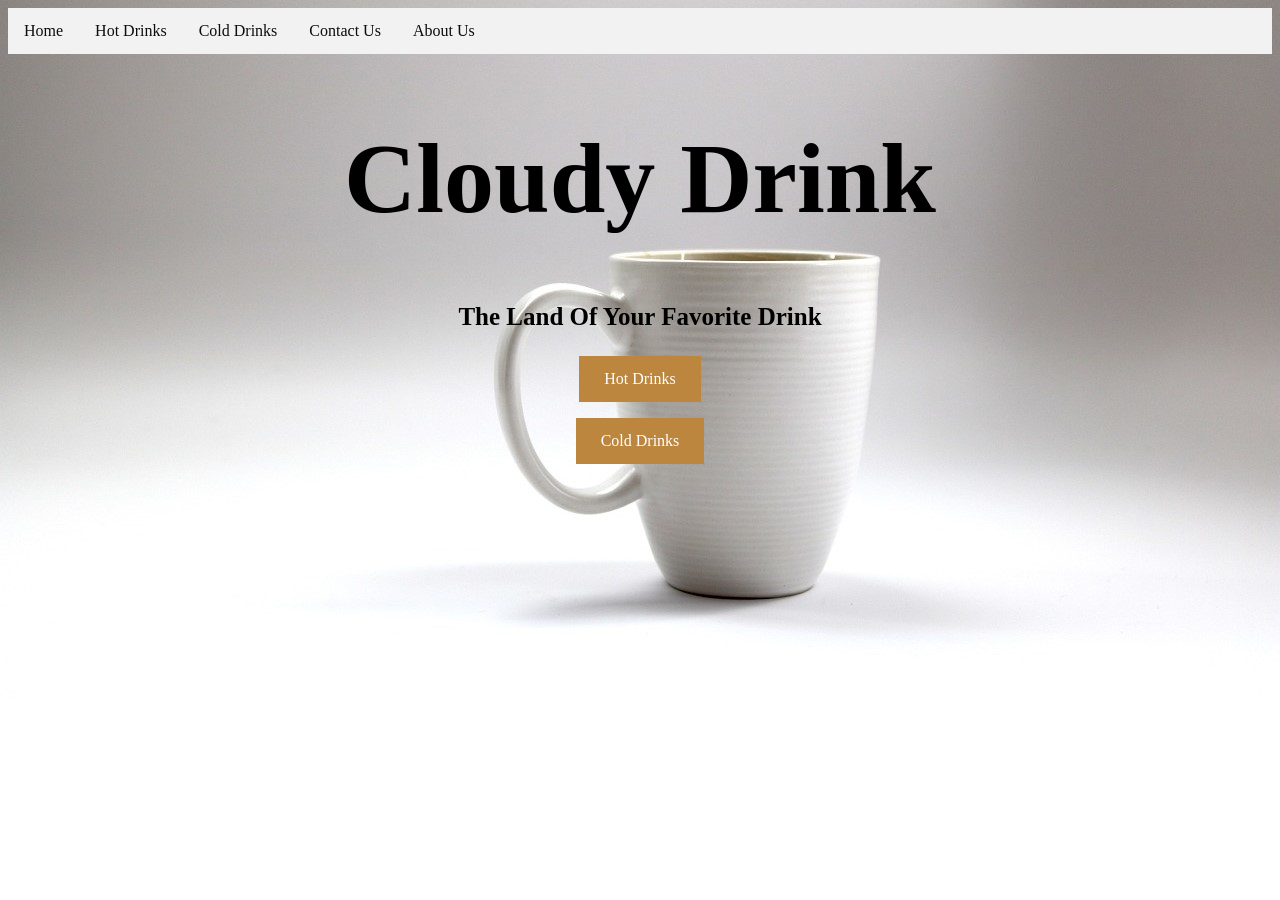
<file: HOME PAGE/index.html>
<!DOCTYPE html>
<html>
    <head>

        <meta name="viewport" content="width=device-width, initial-scale=1.0">
        <link rel="stylesheet" href="hompage.css">
        <meta charset="utf-8">
        <meta name="descripion" content="The Land Of Your Favorite Drinks">
        <title>Cloudy Drink</title>

        <style>
         h1{
           text-align: center;
           font-size: 100px;
           font-family: garamond;
           }

        h3{
           text-align: center;
           font-family: garamond;
           text-transform: capitalize;
           font-size: 25px;
           }
        </style>
    </head>
    <body>
        <ul>
            <li><a class="active" href="file:///C:/Users/heba1/OneDrive/%D8%B3%D8%B7%D8%AD%20%D8%A7%D9%84%D9%85%D9%83%D8%AA%D8%A8/Cloudy%20Drink/HOME%20PAGE/Home%20page.html">Home</a></li>
            <li><a href="file:///C:/Users/heba1/OneDrive/%D8%B3%D8%B7%D8%AD%20%D8%A7%D9%84%D9%85%D9%83%D8%AA%D8%A8/Cloudy%20Drink/HOT%20DRINKS/Hot%20Drinks.html">Hot Drinks</a></li>
            <li><a href="file:///C:/Users/heba1/OneDrive/%D8%B3%D8%B7%D8%AD%20%D8%A7%D9%84%D9%85%D9%83%D8%AA%D8%A8/Cloudy%20Drink/cold%20drinks/Cold%20Drinks.html">Cold Drinks</a></li>
            <li><a href="file:///C:/Users/heba1/OneDrive/%D8%B3%D8%B7%D8%AD%20%D8%A7%D9%84%D9%85%D9%83%D8%AA%D8%A8/Cloudy%20Drink/Cuntact%20Us.html">Contact Us</a></li>
            <li><a href="file:///C:/Users/heba1/OneDrive/%D8%B3%D8%B7%D8%AD%20%D8%A7%D9%84%D9%85%D9%83%D8%AA%D8%A8/Cloudy%20Drink/About%20Us.html">About Us</a></li>
          </ul>

          <h1>Cloudy Drink</h1>
          <h3>the land of your favorite drink</h3>
          <p class="one">
          <a class="th" href="file:///C:/Users/heba1/OneDrive/%D8%B3%D8%B7%D8%AD%20%D8%A7%D9%84%D9%85%D9%83%D8%AA%D8%A8/Cloudy%20Drink/HOT%20DRINKS/Hot%20Drinks.html" target="_self">Hot Drinks</a>
          </p>

          <p class="one">
            <a class="th" href="file:///C:/Users/heba1/OneDrive/%D8%B3%D8%B7%D8%AD%20%D8%A7%D9%84%D9%85%D9%83%D8%AA%D8%A8/Cloudy%20Drink/cold%20drinks/Cold%20Drinks.html" target="_self">Cold Drinks</a>
            </p>
    </body>
</html>
</file>
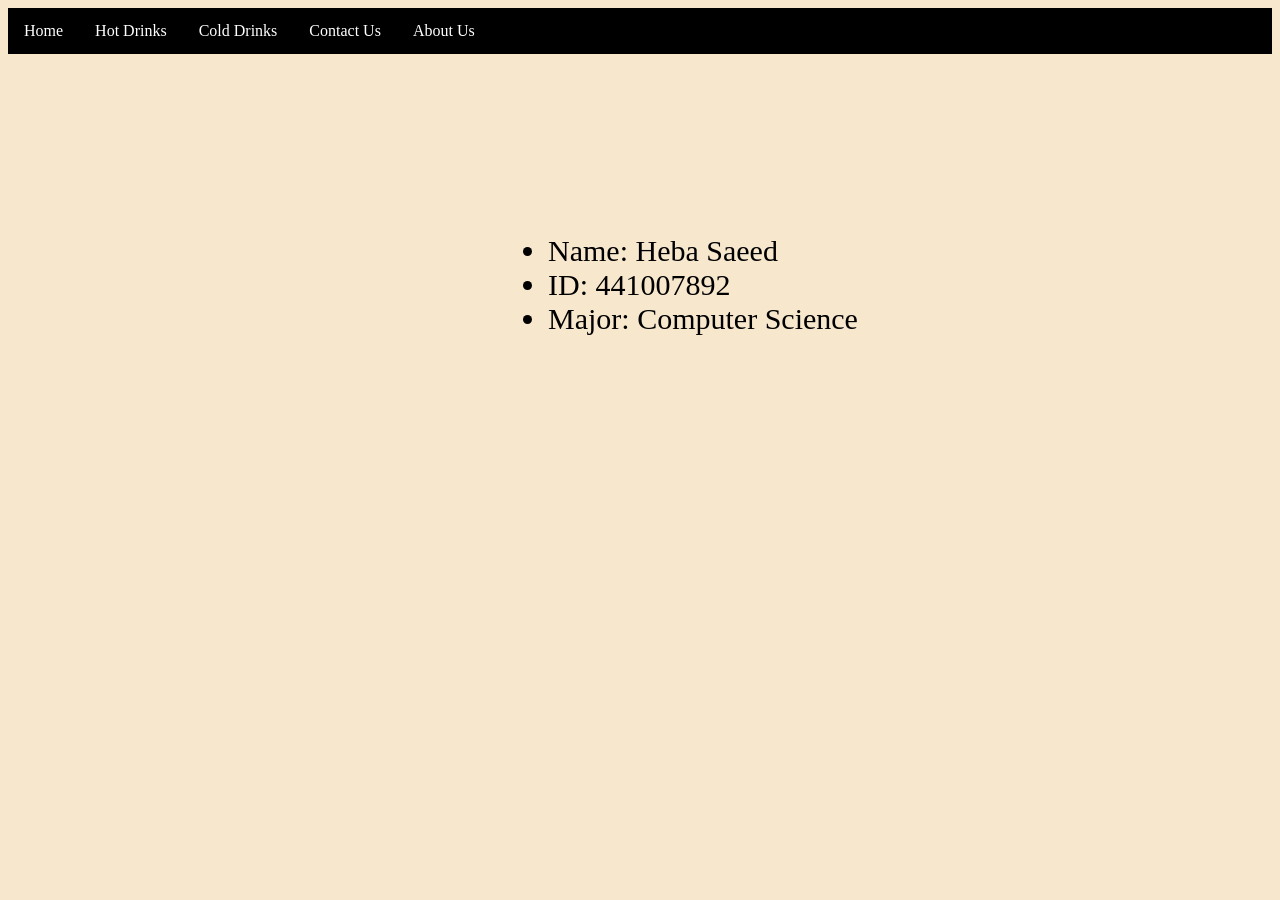
<file: About Us.html>
<!DOCTYPE html>
<html>
    <head>
        <meta name="viewport" content="width=device-width, initial-scale=1.0">
        <meta charset="utf-8">
        <title>About Us</title> 

        </head>
        <body style="background-color: rgb(247, 231, 205);">
            <ul style="list-style: none; margin: 0; padding: 0; overflow: hidden; background-color: black;">
                <li style="float: left;"><a style=" display: block; color: white;  text-align: center;  padding: 14px 16px; text-decoration: none;" class="active" href="file:///C:/Users/heba1/OneDrive/%D8%B3%D8%B7%D8%AD%20%D8%A7%D9%84%D9%85%D9%83%D8%AA%D8%A8/Cloudy%20Drink/HOME%20PAGE/Home%20page.html">Home</a></li>
                <li style="float: left;"><a style=" display: block; color: white;  text-align: center;  padding: 14px 16px; text-decoration: none;" href="file:///C:/Users/heba1/OneDrive/%D8%B3%D8%B7%D8%AD%20%D8%A7%D9%84%D9%85%D9%83%D8%AA%D8%A8/Cloudy%20Drink/HOT%20DRINKS/Hot%20Drinks.html">Hot Drinks</a></li>
                <li style="float: left;"><a style=" display: block; color: white;  text-align: center;  padding: 14px 16px; text-decoration: none;" href="ffile:///C:/Users/heba1/OneDrive/%D8%B3%D8%B7%D8%AD%20%D8%A7%D9%84%D9%85%D9%83%D8%AA%D8%A8/Cloudy%20Drink/cold%20drinks/Cold%20Drinks.html">Cold Drinks</a></li>
                <li style="float: left;"><a style=" display: block; color: white;  text-align: center;  padding: 14px 16px; text-decoration: none;" href="file:///C:/Users/heba1/OneDrive/%D8%B3%D8%B7%D8%AD%20%D8%A7%D9%84%D9%85%D9%83%D8%AA%D8%A8/Cloudy%20Drink/Cuntact%20Us.html">Contact Us</a></li>
                <li style="float: left;"><a style=" display: block; color: white;  text-align: center;  padding: 14px 16px; text-decoration: none;" href="file:///C:/Users/heba1/OneDrive/%D8%B3%D8%B7%D8%AD%20%D8%A7%D9%84%D9%85%D9%83%D8%AA%D8%A8/Cloudy%20Drink/About%20Us.html">About Us</a></li>
              </ul>
            <ul style="position: relative; left: 500px; top: 150px; font-size: 30px;" class="random">
                <li>Name: Heba Saeed </li>
                <li>ID: 441007892</li>
                <li>Major: Computer Science</li>
                </ul>


                    <script>
                        var uls = document.querySelectorAll('ul.random');
                        for (var j = 0; j < uls.length; j++) {
                        var ul = uls.item(j);
                        for (var i = ul.children.length; i >= 0; i--) {
                        ul.appendChild(ul.children[Math.random() * i | 0]);
                        }
                        }
                    </script>
        </body>
</file>
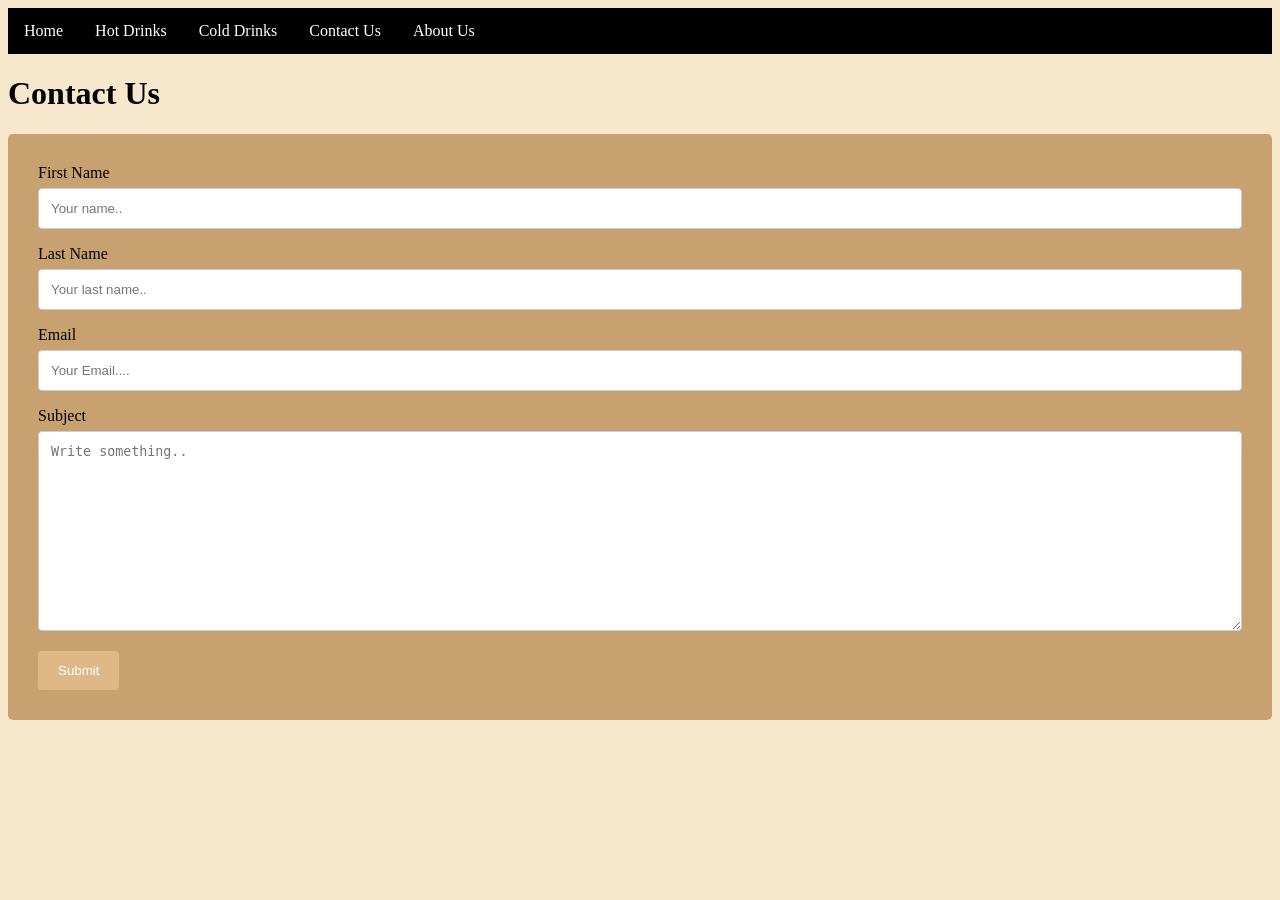
<file: Cuntact Us.html>
<!DOCTYPE html>
<html>
    <head>
        <meta name="viewport" content="width=device-width, initial-scale=1.0">
        <meta charset="utf-8">
        <meta name="descripion" content="Cold Drinks only">
        <title>Contact </title>
        <style>
            body {font-family: 'Times New Roman', Times, serif;background-color: rgb(247, 231, 205);}
            /* {box-sizing: border-box;}   */
            
            input[type=text], select, textarea {
              width: 100%;
              padding: 12px;
              border: 1px solid #ccc;
              border-radius: 4px;
              box-sizing: border-box;
              margin-top: 6px;
              margin-bottom: 16px;
              resize: vertical;
            }

            input[type=email], select, textarea {
              width: 100%;
              padding: 12px;
              border: 1px solid #ccc;
              border-radius: 4px;
              box-sizing: border-box;
              margin-top: 6px;
              margin-bottom: 16px;
              resize: vertical;
            }
            
            input[type=submit] {
              background-color: burlywood;
              color: white;
              padding: 12px 20px;
              border: none;
              border-radius: 4px;
              cursor: pointer;
            }
            
            input[type=submit]:hover {
              background-color: rgb(212, 194, 168);
            }
            
            .container {
              border-radius: 5px;
              background-color: rgb(200, 161, 112);
              padding: 30px;
              position: relative;
            }

            ul {
    list-style-type: none;
    margin: 0;
    padding: 0;
    overflow: hidden;
    background-color: black;
  }
  li {
    float: left;
  }
  
  li a {
    display: block;
    color: white;
    text-align: center;
    padding: 14px 16px;
    text-decoration: none;
  }
  
  li a:hover {
    background-color: rgb(210, 190, 166);
  }
            </style>

        </head>
        <body>

            <ul>
              <li><a class="active" href="file:///C:/Users/heba1/OneDrive/%D8%B3%D8%B7%D8%AD%20%D8%A7%D9%84%D9%85%D9%83%D8%AA%D8%A8/Cloudy%20Drink/HOME%20PAGE/Home%20page.html">Home</a></li>
              <li><a href="file:///C:/Users/heba1/OneDrive/%D8%B3%D8%B7%D8%AD%20%D8%A7%D9%84%D9%85%D9%83%D8%AA%D8%A8/Cloudy%20Drink/HOT%20DRINKS/Hot%20Drinks.html">Hot Drinks</a></li>
              <li><a href="file:///C:/Users/heba1/OneDrive/%D8%B3%D8%B7%D8%AD%20%D8%A7%D9%84%D9%85%D9%83%D8%AA%D8%A8/Cloudy%20Drink/cold%20drinks/Cold%20Drinks.html">Cold Drinks</a></li>
              <li><a href="file:///C:/Users/heba1/OneDrive/%D8%B3%D8%B7%D8%AD%20%D8%A7%D9%84%D9%85%D9%83%D8%AA%D8%A8/Cloudy%20Drink/Cuntact%20Us.html">Contact Us</a></li>
              <li><a href="file:///C:/Users/heba1/OneDrive/%D8%B3%D8%B7%D8%AD%20%D8%A7%D9%84%D9%85%D9%83%D8%AA%D8%A8/Cloudy%20Drink/About%20Us.html">About Us</a></li>
            </ul>
            <h1>Contact Us</h1>

            <div class="container">
              <form action="file:///C:/Users/heba1/OneDrive/%D8%B3%D8%B7%D8%AD%20%D8%A7%D9%84%D9%85%D9%83%D8%AA%D8%A8/Cloudy%20Drink/Home%20page.html">
                <label for="fname">First Name</label>
                <input type="text" id="fname" name="firstname" placeholder="Your name..">
            
                <label for="lname">Last Name</label>
                <input type="text" id="lname" name="lastname" placeholder="Your last name..">
                <label for="email">Email</label>
                <input type="email" id="email" name="email" placeholder="Your Email....">
                <label for="subject">Subject</label>
                <textarea id="subject" name="subject" placeholder="Write something.." style="height:200px"></textarea>
            
                <input type="submit" value="Submit">
              </form>
            </div>

        </body>
</file>
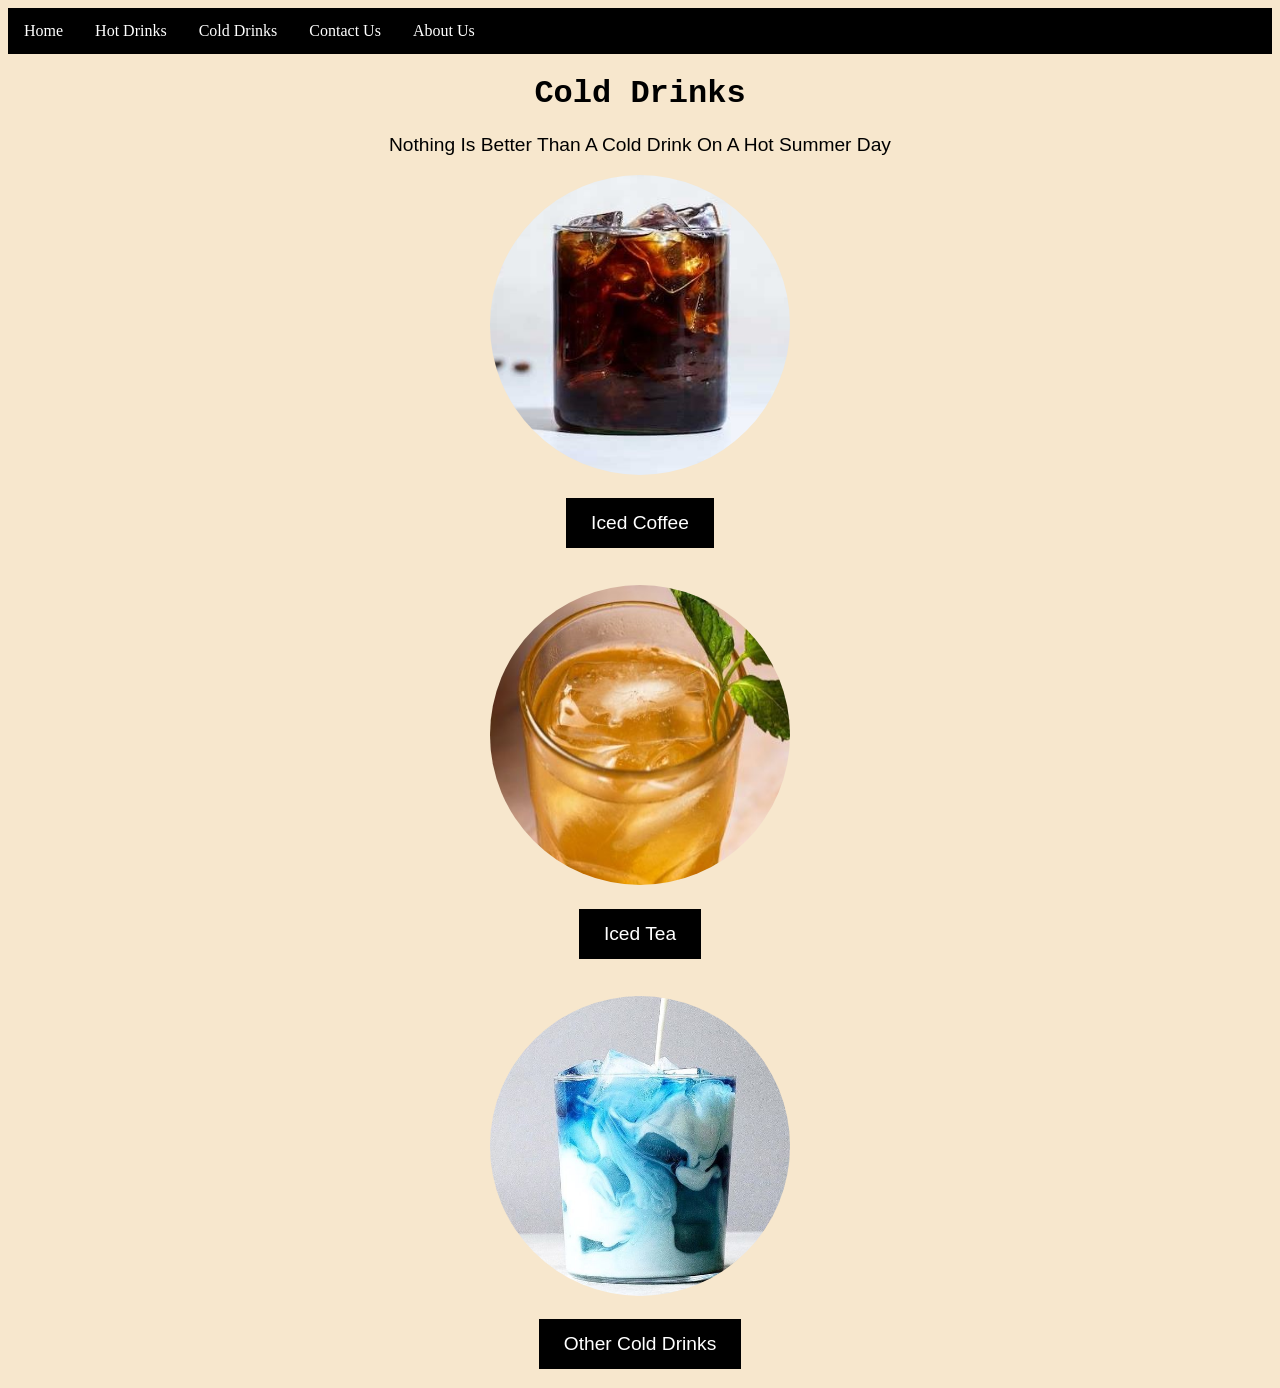
<file: cold drinks/Cold Drinks.html>
<!DOCTYPE html>
<html>
    <head>
        <meta name="viewport" content="width=device-width, initial-scale=1.0">
        <meta charset="utf-8">
        <meta name="descripion" content="Cold Drinks only">
        <title>Cold Drinks</title>
        <link rel="stylesheet" href="colddrinks.css">
        </head>
        <body>
            <ul>
              <li><a class="active" href="file:///C:/Users/heba1/OneDrive/%D8%B3%D8%B7%D8%AD%20%D8%A7%D9%84%D9%85%D9%83%D8%AA%D8%A8/Cloudy%20Drink/HOME%20PAGE/Home%20page.html">Home</a></li>
              <li><a href="file:///C:/Users/heba1/OneDrive/%D8%B3%D8%B7%D8%AD%20%D8%A7%D9%84%D9%85%D9%83%D8%AA%D8%A8/Cloudy%20Drink/HOT%20DRINKS/Hot%20Drinks.html">Hot Drinks</a></li>
              <li><a href="file:///C:/Users/heba1/OneDrive/%D8%B3%D8%B7%D8%AD%20%D8%A7%D9%84%D9%85%D9%83%D8%AA%D8%A8/Cloudy%20Drink/cold%20drinks/Cold%20Drinks.html">Cold Drinks</a></li>
              <li><a href="file:///C:/Users/heba1/OneDrive/%D8%B3%D8%B7%D8%AD%20%D8%A7%D9%84%D9%85%D9%83%D8%AA%D8%A8/Cloudy%20Drink/Cuntact%20Us.html">Contact Us</a></li>
              <li><a href="file:///C:/Users/heba1/OneDrive/%D8%B3%D8%B7%D8%AD%20%D8%A7%D9%84%D9%85%D9%83%D8%AA%D8%A8/Cloudy%20Drink/About%20Us.html">About Us</a></li>
            </ul>
              
               <h1>Cold Drinks</h1>
               <p>Nothing is better than a cold drink on a hot summer day</p>
               
        

             <center>
              
                <img class="co" src="cols.jpg" alt="cold coffee" height="300px" width="300px">
                <p class="C">
                  <a class="f" href="file:///C:/Users/heba1/OneDrive/%D8%B3%D8%B7%D8%AD%20%D8%A7%D9%84%D9%85%D9%83%D8%AA%D8%A8/Cloudy%20Drink/cold%20drinks/the%20drink/iced%20coffee.html" target="_self">Iced coffee</a>
                </p>
                <br>
              <img class="co" src="tea1.jpg" alt="cold tea"height="300px" width="300px">
              <p class="C">
              <a class="f" href="file:///C:/Users/heba1/OneDrive/%D8%B3%D8%B7%D8%AD%20%D8%A7%D9%84%D9%85%D9%83%D8%AA%D8%A8/Cloudy%20Drink/cold%20drinks/the%20drink/iced%20tea.html" target="_self">Iced Tea</a>
              </p>
              <br>
              <img class="co" src="blue.jpg" alt="cold tea"height="300px" width="300px"></center>
              <p class="C">
              <a class="f" href="file:///C:/Users/heba1/OneDrive/%D8%B3%D8%B7%D8%AD%20%D8%A7%D9%84%D9%85%D9%83%D8%AA%D8%A8/Cloudy%20Drink/cold%20drinks/the%20drink/other%20cold%20drinks.html" target="_self"> Other Cold Drinks</a>
              </p>
            </body>
</html>
</file>
<file: HOME PAGE/hompage.css>
body{

    background-image: url(coffee-3926035_1280.jpg);
   background-repeat: no-repeat;
   /*background-color: antiquewhite;*/
background-size: cover;

}


p.one{
    text-align: center;
}
a.th{
    background-color: rgb(188, 134, 63);
    color: white;
    padding: 14px 25px;
    text-align: center;
    text-decoration: none;
    display: inline-block;

}
a.th:hover, a.th:active {
    background-color:burlywood;
  }


ul {
    list-style-type: none;
    margin: 0;
    padding: 0;
    overflow: hidden;
    background-color: #f2f2f2;
  }
  
  li {
    float: left;
  }
  
  li a {
    display: block;
    color: rgb(14, 12, 12);
    text-align: center;
    padding: 14px 16px;
    text-decoration: none;
  }
  
  li a:hover {
    background-color: bisque;
  }
</file>
<file: cold drinks/colddrinks.css>
body{
    background-color:rgb(247, 231, 205);
}
p{
  text-align: center;
  font-size: larger;
  text-transform: capitalize;
  font-family: 'Segoe UI', Tahoma, Geneva, Verdana, sans-serif;
}
p.C{
  text-align: center;
}
a.f{
  background-color:black;
  color: white;
  padding: 14px 25px;
  text-align: center;
  text-decoration: none;
  display: inline-block;

}
a.f:hover, a.f:active {
  background-color:burlywood;
}


img.co{
    border-radius: 50%; 
}

h1{
    text-align: center;
    font-family: 'Courier New', Courier, monospace;
}



ul {
    list-style-type: none;
    margin: 0;
    padding: 0;
    overflow: hidden;
    background-color: black;
  }
  li {
    float: left;
  }
  
  li a {
    display: block;
    color: white;
    text-align: center;
    padding: 14px 16px;
    text-decoration: none;
  }
  
  li a:hover {
    background-color: rgb(210, 190, 166);
  }
</file>
